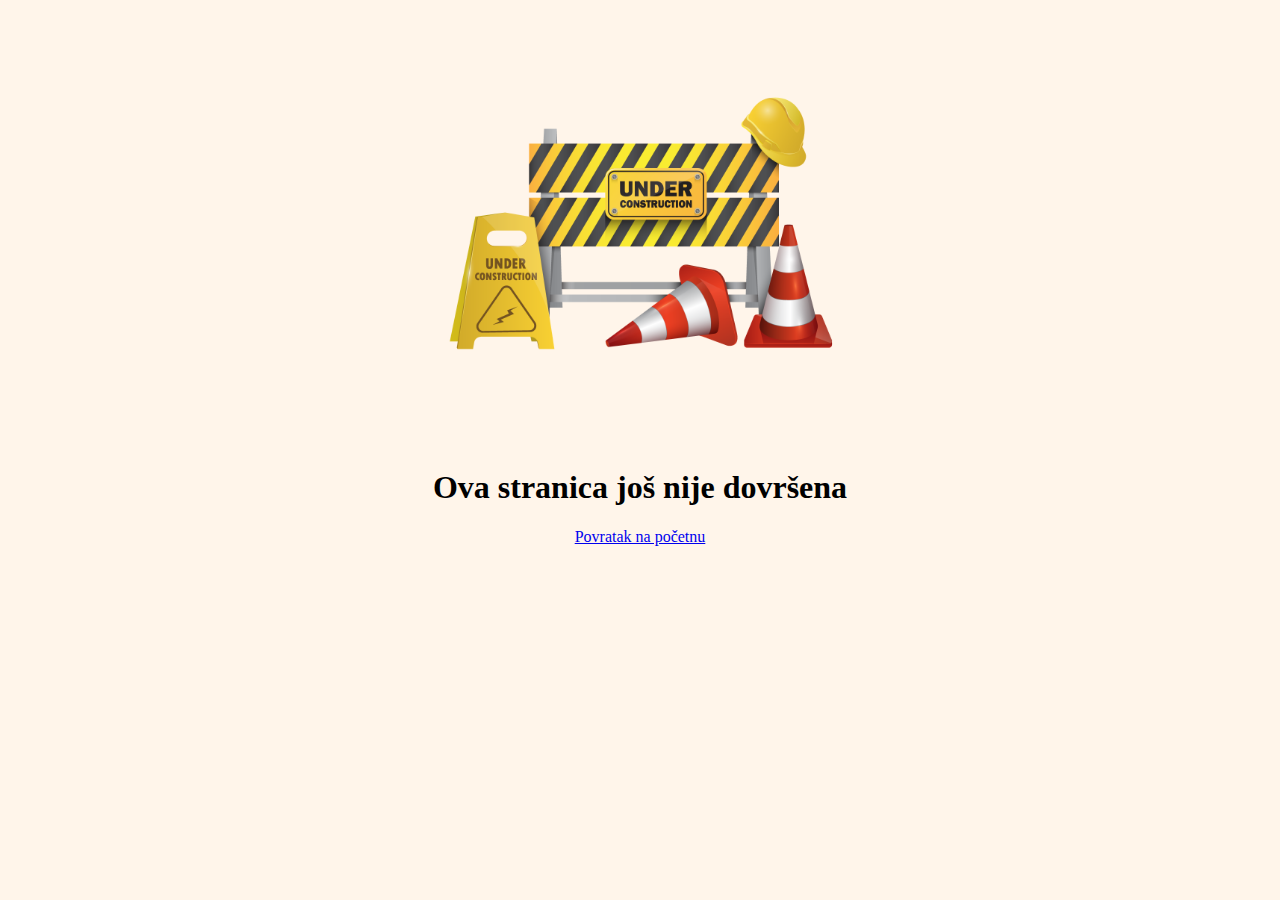
<file: construction/index.html>
<!DOCTYPE html>
<html lang="en">
  <head>
    <meta charset="UTF-8" />
    <meta name="viewport" content="width=device-width, initial-scale=1.0" />
    <link rel="stylesheet" type="text/css" href="styles.css" />

    <title>Document</title>
  </head>
  <body>
    <img src="vector.png" />
    <h1>Ova stranica još nije dovršena</h1>
    <a href="javascript:history.back()">Povratak na početnu</a>
  </body>
</html>
</file>
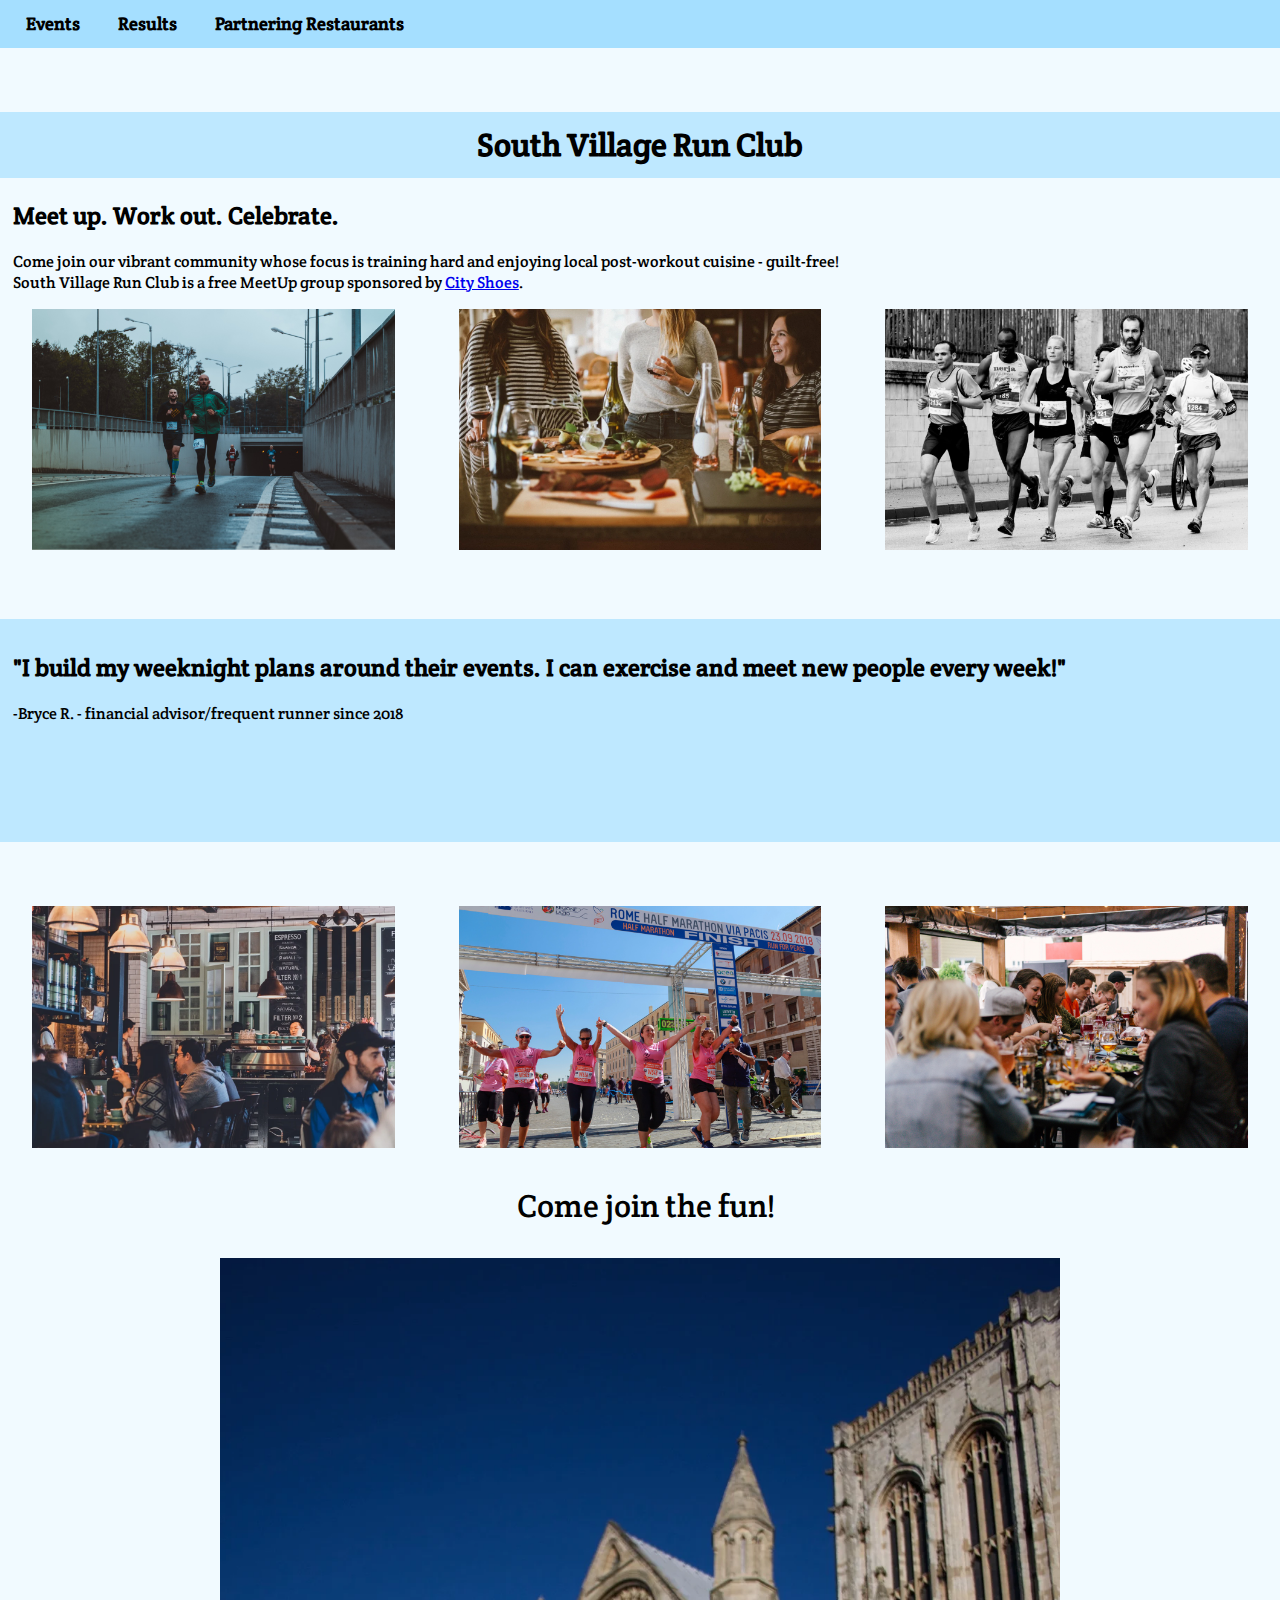
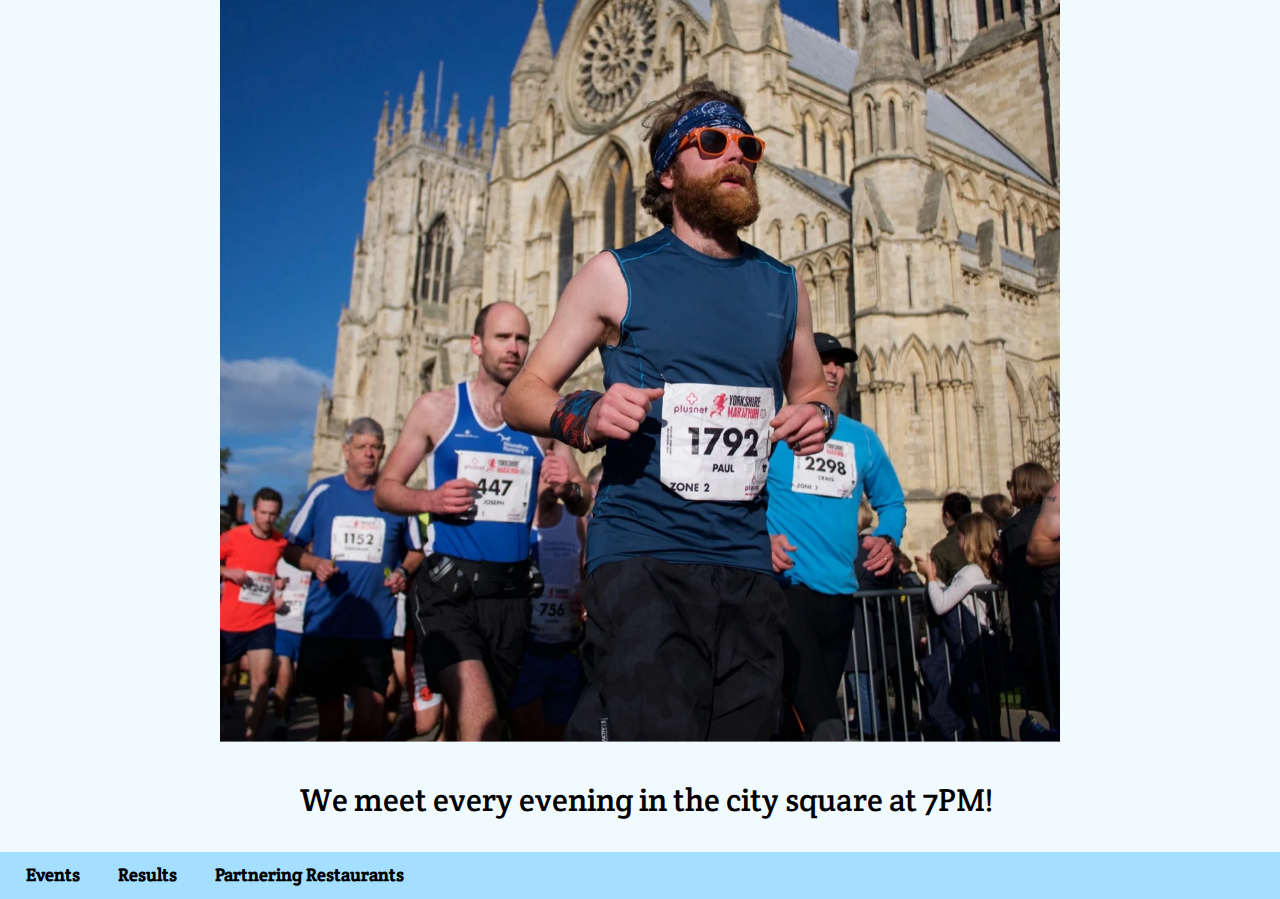
<file: projekt1/index.html>
<!DOCTYPE html>
<html lang="en">
  <head>
    <meta charset="UTF-8" />
    <meta name="viewport" content="width=device-width, initial-scale=1.0" />
    <link href="style.css" type="text/css" rel="stylesheet" />
    <link rel="preconnect" href="https://fonts.googleapis.com" />
    <link rel="preconnect" href="https://fonts.gstatic.com" crossorigin />
    <link
      href="https://fonts.googleapis.com/css2?family=Crete+Round:ital@0;1&display=swap"
      rel="stylesheet"
    />
    <title>South Village Run Club</title>
  </head>

  <body>
    <div class="nav">
      <a href="#">Events</a>
      <a href="#">Results</a>
      <a href="#">Partnering Restaurants</a>
    </div>

    <h1>South Village Run Club</h1>

    <h2>Meet up. Work out. Celebrate.</h2>
    <p id="bijeli">
      Come join our vibrant community whose focus is training hard and enjoying local post-workout
      cuisine - guilt-free!<br />

      South Village Run Club is a free MeetUp group sponsored by <a href="#">City Shoes</a>.
    </p>

    <div class="trislike">
      <div class="slika">
        <img src="prva.jpg" />
      </div>
      <div class="slika">
        <img src="druga.webp" />
      </div>
      <div class="slika">
        <img src="treca.jpg" />
      </div>
    </div>

    <div class="drugitekst">
      <h2>
        "I build my weeknight plans around their events. I can exercise and meet new people every
        week!"
      </h2>
      <p>-Bryce R. - financial advisor/frequent runner since 2018</p>
    </div>

    <div class="trislike">
      <div class="slika">
        <img src="cetvrta.webp" />
      </div>
      <div class="slika">
        <img src="peta.jpg" />
      </div>
      <div class="slika">
        <img src="sesta.jpg" />
      </div>
    </div>

    <div class="sliketekst">
      <div class="slike">
        <p>Come join the fun!</p>
        <img src="sedma.webp" />
        <p>We meet every evening in the city square at 7PM!</p>
      </div>
    </div>

    <div class="nav">
      <a href="#">Events</a>
      <a href="#">Results</a>
      <a href="#">Partnering Restaurants</a>
    </div>
  </body>
</html>
</file>
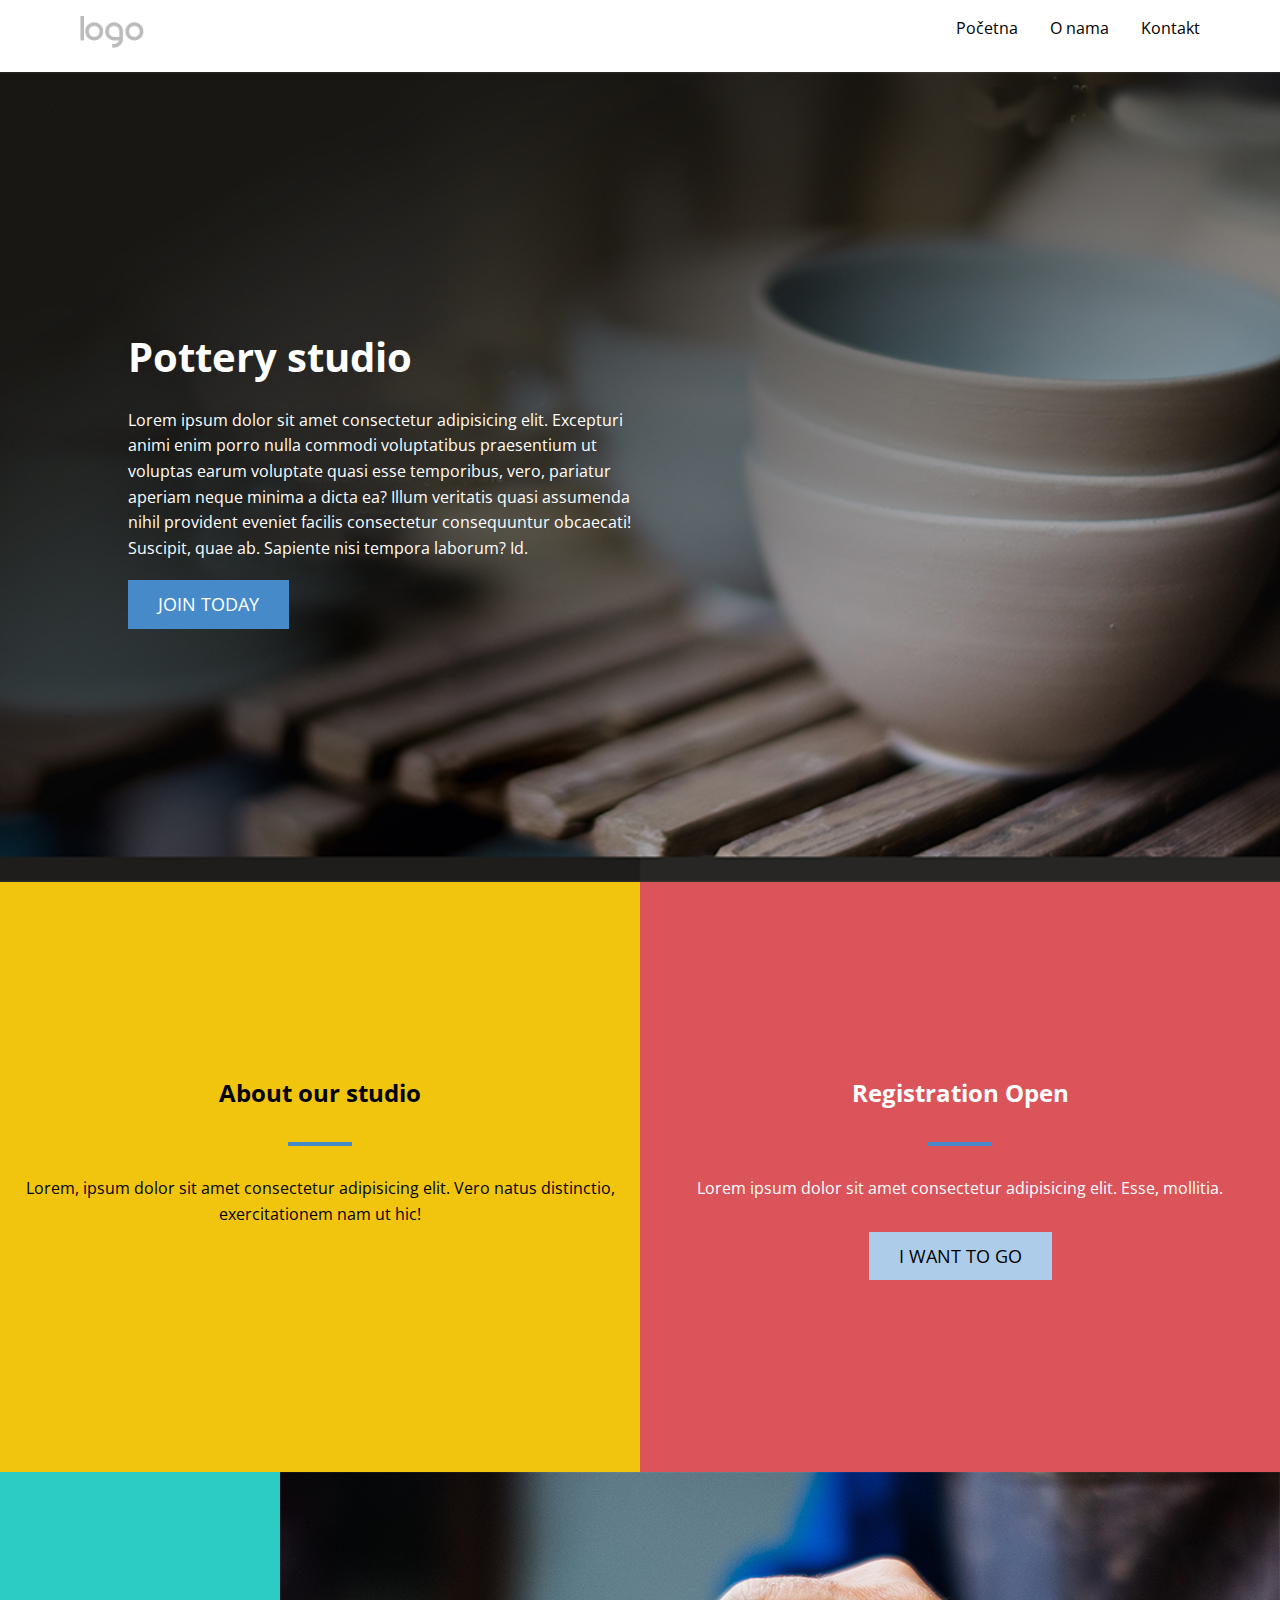
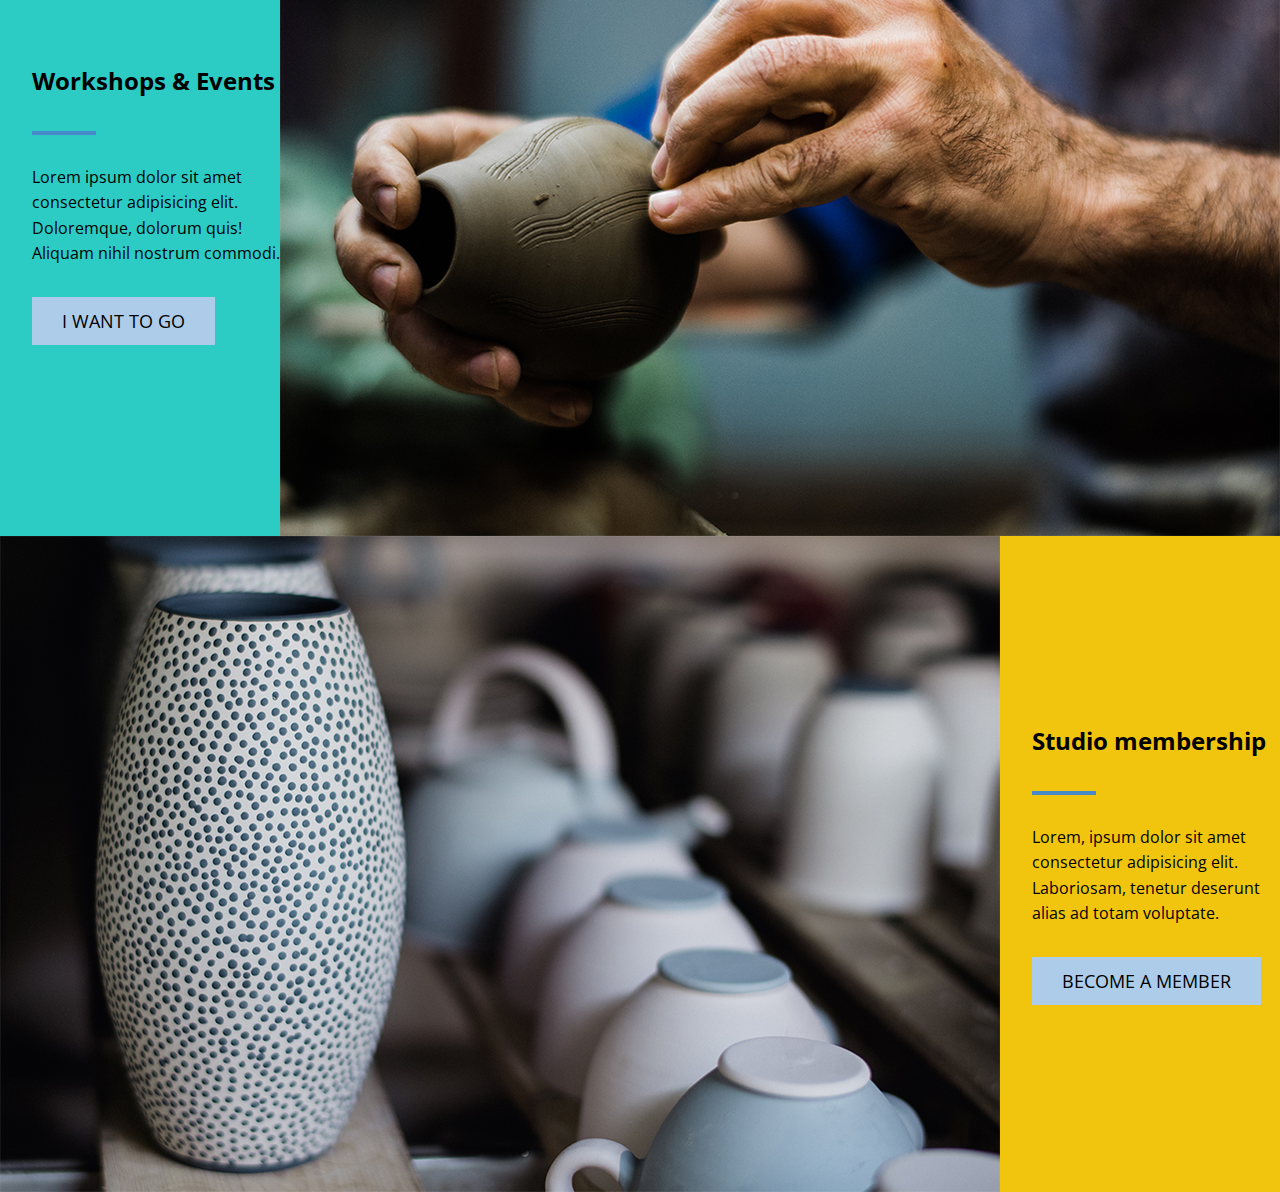
<file: projekt3/index.html>
<!DOCTYPE html>
<html lang="en">
  <head>
    <meta charset="UTF-8" />
    <meta name="viewport" content="width=device-width, initial-scale=1.0" />
    <title>Document</title>
    <link rel="stylesheet" href="style.css" />
    <link
      href="https://fonts.googleapis.com/css2?family=Open+Sans:ital,wght@0,300..800;1,300..800&display=swap"
      rel="stylesheet"
    />
  </head>
  <body>
    <header>
      <a href="#"><img src="./slike/logo.png" alt="logo" /></a>
      <nav>
        <ul>
          <li><a href="#">Početna</a></li>
          <li><a href="#">O nama</a></li>
          <li><a href="#">Kontakt</a></li>
        </ul>
      </nav>
    </header>
    <main>
      <section class="section1">
        <div class="section1-content">
          <h1>Pottery studio</h1>
          <p>
            Lorem ipsum dolor sit amet consectetur adipisicing elit. Excepturi animi enim porro
            nulla commodi voluptatibus praesentium ut voluptas earum voluptate quasi esse
            temporibus, vero, pariatur aperiam neque minima a dicta ea? Illum veritatis quasi
            assumenda nihil provident eveniet facilis consectetur consequuntur obcaecati! Suscipit,
            quae ab. Sapiente nisi tempora laborum? Id.
          </p>
          <button class="btn1">JOIN TODAY</button>
        </div>
      </section>
      <section class="section2">
        <div class="section2-content">
          <h2>About our studio</h2>
          <hr class="hor-rule" />
          <p>
            Lorem, ipsum dolor sit amet consectetur adipisicing elit. Vero natus distinctio,
            exercitationem nam ut hic!
          </p>
        </div>
        <div class="section2-content">
          <h2>Registration Open</h2>
          <hr class="hor-rule" />
          <p>Lorem ipsum dolor sit amet consectetur adipisicing elit. Esse, mollitia.</p>
          <button class="btn2">I WANT TO GO</button>
        </div>
      </section>
      <section class="section3">
        <div class="section3-content">
          <h2>Workshops & Events</h2>
          <hr class="hor-rule" />
          <p>
            Lorem ipsum dolor sit amet consectetur adipisicing elit. Doloremque, dolorum quis!
            Aliquam nihil nostrum commodi.
          </p>
          <button class="btn2">I WANT TO GO</button>
        </div>
        <img src="./slike/sidea.png" alt="sidea" />
      </section>
      <section class="section4">
        <img src="./slike/vaza.png" alt="vaza" />
        <div class="section4-content">
          <h2>Studio membership</h2>
          <hr class="hor-rule" />
          <p>
            Lorem, ipsum dolor sit amet consectetur adipisicing elit. Laboriosam, tenetur deserunt
            alias ad totam voluptate.
          </p>
          <button class="btn2">BECOME A MEMBER</button>
        </div>
      </section>
    </main>
  </body>
</html>
</file>
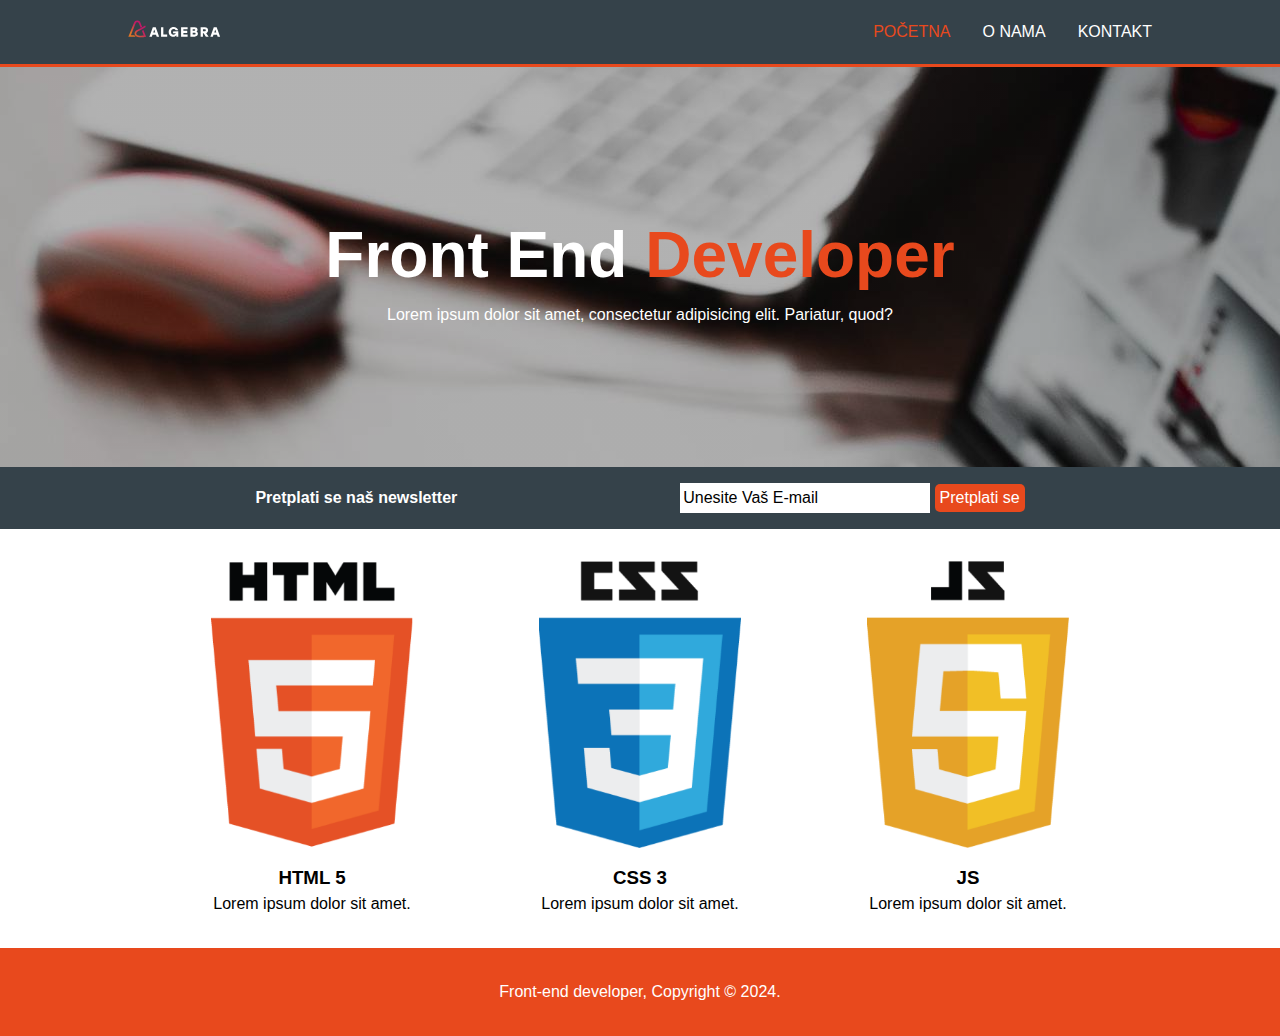
<file: projekt4/index.html>
<!DOCTYPE html>
<html lang="en">
  <head>
    <meta charset="UTF-8" />
    <meta name="viewport" content="width=device-width, initial-scale=1.0" />
    <title>Document</title>
    <link rel="stylesheet" href="style.css" />
  </head>
  <body>
    <header>
      <div class="container header">
        <a href="./index.html"><img src="./slike/algebra.svg" alt="logo" /></a>
        <nav>
          <ul>
            <li><a href="./index.html" class="active">Početna</a></li>
            <li><a href="./onama.html">O nama</a></li>
            <li><a href="./kontakt.html">Kontakt</a></li>
          </ul>
        </nav>
      </div>
    </header>
    <main>
      <section id="showcase">
        <div class="container">
          <h1>Front End <span>Developer</span></h1>
          <p>Lorem ipsum dolor sit amet, consectetur adipisicing elit. Pariatur, quod?</p>
        </div>
      </section>
      <section id="newsletter">
        <div class="container">
          <h2>Pretplati se naš newsletter</h2>
          <form>
            <input type="email" name="email" placeholder="Unesite Vaš E-mail" />
            <button class="btn">Pretplati se</button>
          </form>
        </div>
      </section>
      <section id="boxes">
        <div class="container">
          <div class="kutija">
            <img src="./slike/html5.png" alt="html" />
            <h3>HTML 5</h3>
            <p>Lorem ipsum dolor sit amet.</p>
          </div>
          <div class="kutija">
            <img src="./slike/css3.png" alt="css3" />
            <h3>CSS 3</h3>
            <p>Lorem ipsum dolor sit amet.</p>
          </div>
          <div class="kutija">
            <img src="./slike/js.png" alt="js" />
            <h3>JS</h3>
            <p>Lorem ipsum dolor sit amet.</p>
          </div>
        </div>
      </section>
    </main>
    <footer>
      <p>Front-end developer, Copyright &copy; 2024.</p>
    </footer>
  </body>
</html>
</file>
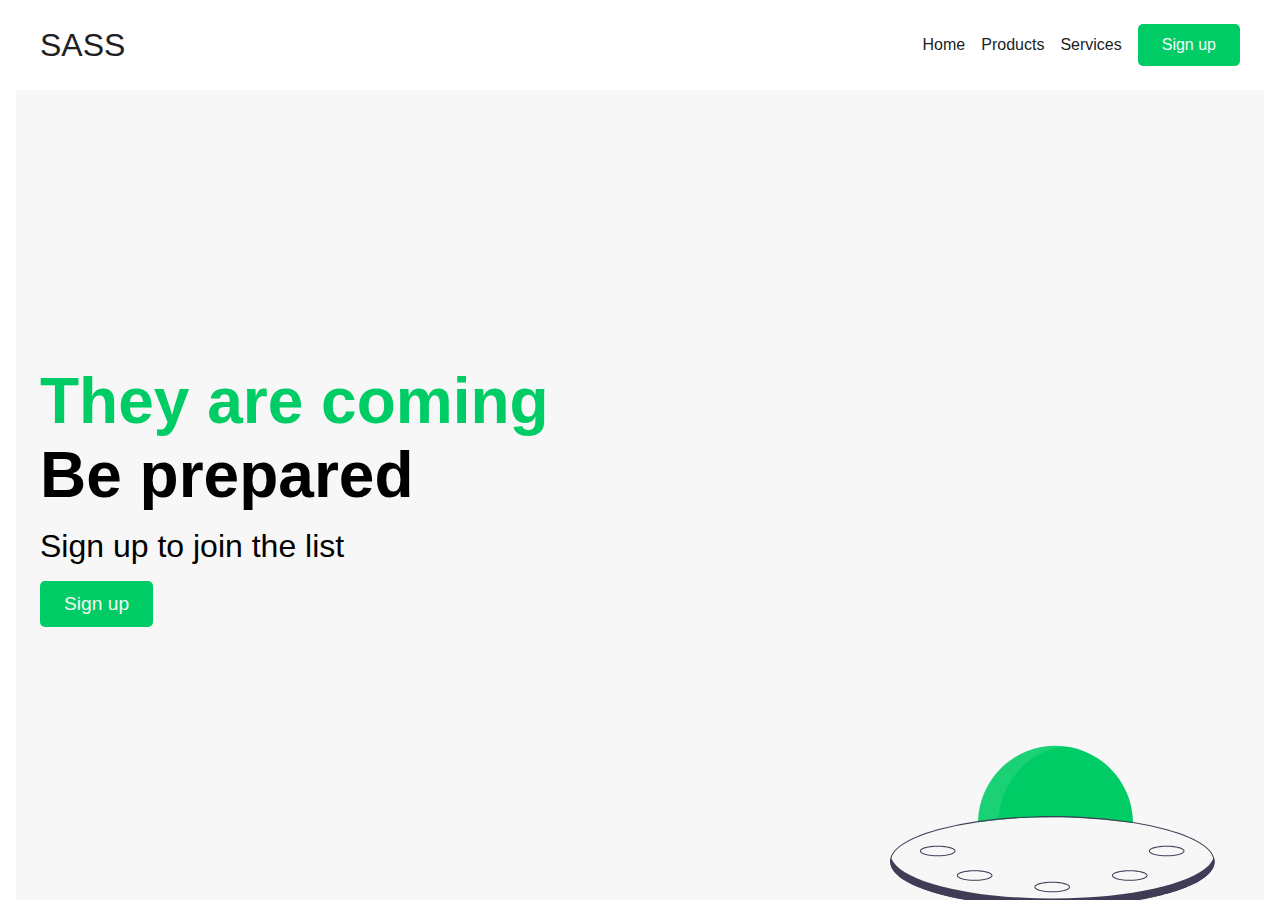
<file: projekt6/index.html>
<!DOCTYPE html>
<html lang="en">
  <head>
    <meta charset="UTF-8" />
    <meta name="viewport" content="width=device-width, initial-scale=1.0" />
    <title>Document</title>
    <link rel="stylesheet" href="css/styles.min.css" />
  </head>
  <body>
    <header class="navbar">
      <a href="#" class="navbar__logo">SASS</a>
      <nav class="navbar__menu">
        <a href="#" class="navbar__menu--links">Home</a>
        <a href="#" class="navbar__menu--links">Products</a>
        <a href="#" class="navbar__menu--links">Services</a>
        <a href="#" class="navbar__menu--links">Sign up</a>
      </nav>
    </header>

    <main class="main">
      <section class="main__container">
        <div class="main__container--left">
          <h1>They are coming</h1>
          <h2>Be prepared</h2>
          <p>Sign up to join the list</p>
          <button class="main__container--left-button">Sign up</button>
        </div>
        <div class="main__container--right">
          <img src="shutle.svg" alt="alien" class="main__container--right-img" />
        </div>
      </section>
    </main>
  </body>
</html>
</file>
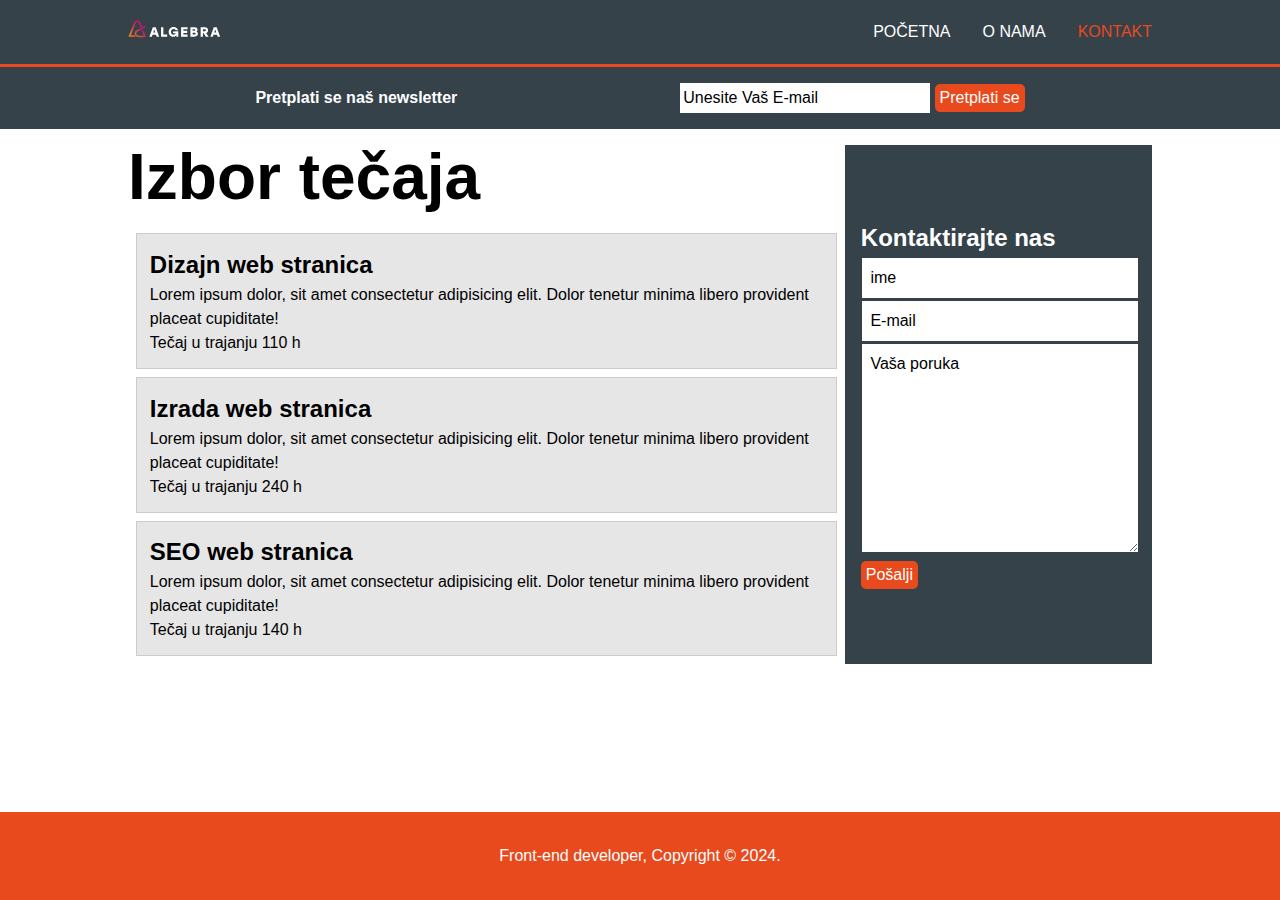
<file: projekt4/kontakt.html>
<!DOCTYPE html>
<html lang="en">
  <head>
    <meta charset="UTF-8" />
    <meta name="viewport" content="width=device-width, initial-scale=1.0" />
    <title>Document</title>
    <link rel="stylesheet" href="style.css" />
  </head>
  <body>
    <header>
      <div class="container header">
        <a href="./index.html"><img src="./slike/algebra.svg" alt="logo" /></a>
        <nav>
          <ul>
            <li><a href="./index.html">Početna</a></li>
            <li><a href="./onama.html">O nama</a></li>
            <li><a href="./kontakt.html" class="active">Kontakt</a></li>
          </ul>
        </nav>
      </div>
    </header>
    <main>
      <section id="newsletter">
        <div class="container">
          <h2>Pretplati se naš newsletter</h2>
          <form>
            <input type="email" name="email" placeholder="Unesite Vaš E-mail" />
            <button class="btn">Pretplati se</button>
          </form>
        </div>
      </section>
      <section id="kontakt">
        <div class="container">
          <article>
            <h1>Izbor tečaja</h1>
            <ul id="izbor">
              <li>
                <h2>Dizajn web stranica</h2>
                <p>
                  Lorem ipsum dolor, sit amet consectetur adipisicing elit. Dolor tenetur minima
                  libero provident placeat cupiditate!
                </p>
                <p>Tečaj u trajanju 110 h</p>
              </li>
              <li>
                <h2>Izrada web stranica</h2>
                <p>
                  Lorem ipsum dolor, sit amet consectetur adipisicing elit. Dolor tenetur minima
                  libero provident placeat cupiditate!
                </p>
                <p>Tečaj u trajanju 240 h</p>
              </li>
              <li>
                <h2>SEO web stranica</h2>
                <p>
                  Lorem ipsum dolor, sit amet consectetur adipisicing elit. Dolor tenetur minima
                  libero provident placeat cupiditate!
                </p>
                <p>Tečaj u trajanju 140 h</p>
              </li>
            </ul>
          </article>
          <aside>
            <form>
              <h2>Kontaktirajte nas</h2>
              <input type="text" placeholder="ime" />
              <input type="email" placeholder="E-mail" />
              <textarea cols="10" rows="8" placeholder="Vaša poruka"></textarea>
              <button class="btn">Pošalji</button>
            </form>
          </aside>
        </div>
      </section>
    </main>
    <footer>
      <p>Front-end developer, Copyright &copy; 2024.</p>
    </footer>
  </body>
</html>
</file>
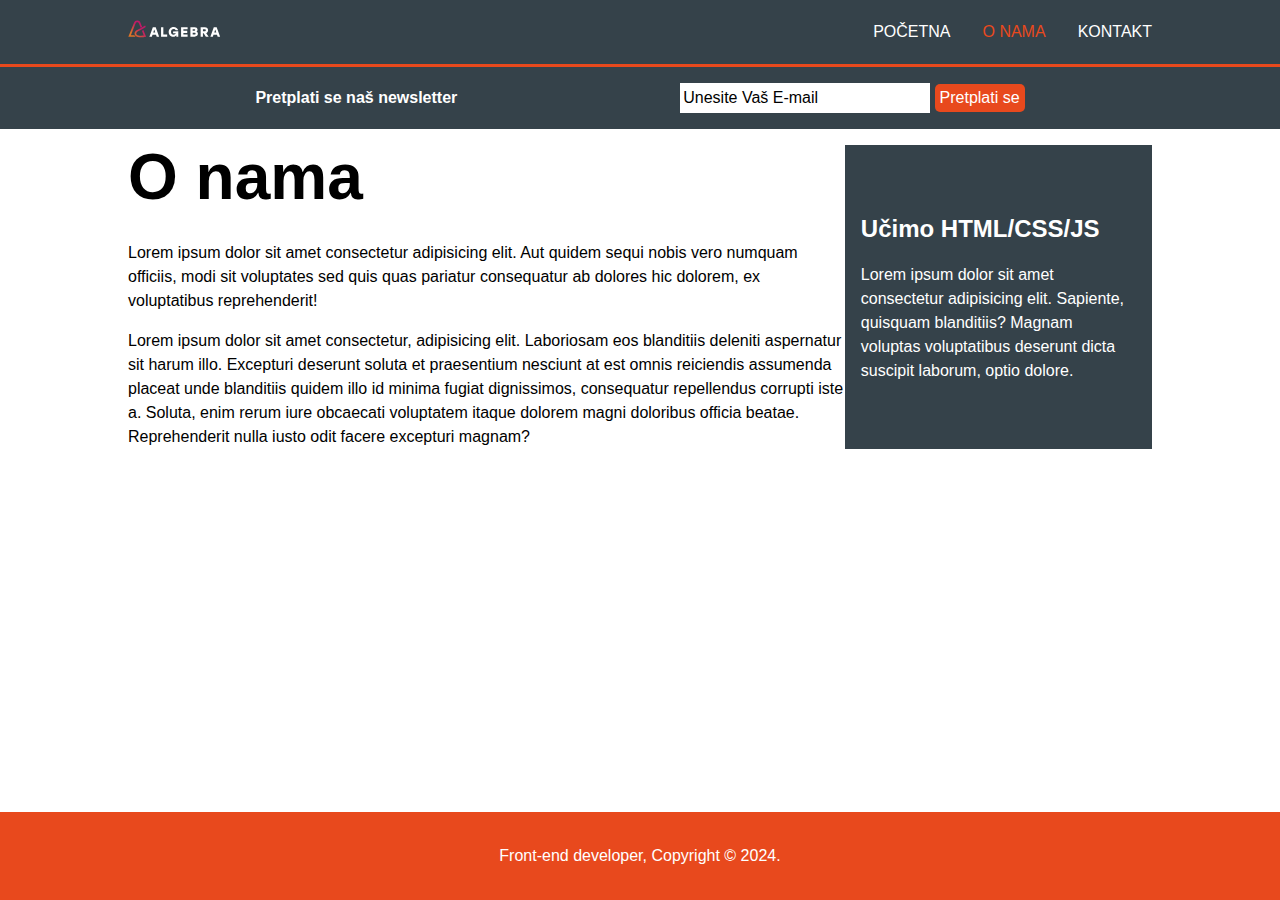
<file: projekt4/onama.html>
<!DOCTYPE html>
<html lang="en">
  <head>
    <meta charset="UTF-8" />
    <meta name="viewport" content="width=device-width, initial-scale=1.0" />
    <title>Document</title>
    <link rel="stylesheet" href="style.css" />
  </head>
  <body>
    <header>
      <div class="container header">
        <a href="./index.html"><img src="./slike/algebra.svg" alt="logo" /></a>
        <nav>
          <ul>
            <li><a href="./index.html">Početna</a></li>
            <li><a href="./onama.html" class="active">O nama</a></li>
            <li><a href="./kontakt.html">Kontakt</a></li>
          </ul>
        </nav>
      </div>
    </header>
    <main>
      <section id="newsletter">
        <div class="container">
          <h2>Pretplati se naš newsletter</h2>
          <form>
            <input type="email" name="email" placeholder="Unesite Vaš E-mail" />
            <button class="btn">Pretplati se</button>
          </form>
        </div>
      </section>
      <section id="about">
        <div class="container">
          <article>
            <h1>O nama</h1>
            <p>
              Lorem ipsum dolor sit amet consectetur adipisicing elit. Aut quidem sequi nobis vero
              numquam officiis, modi sit voluptates sed quis quas pariatur consequatur ab dolores
              hic dolorem, ex voluptatibus reprehenderit!
            </p>
            <p>
              Lorem ipsum dolor sit amet consectetur, adipisicing elit. Laboriosam eos blanditiis
              deleniti aspernatur sit harum illo. Excepturi deserunt soluta et praesentium nesciunt
              at est omnis reiciendis assumenda placeat unde blanditiis quidem illo id minima fugiat
              dignissimos, consequatur repellendus corrupti iste a. Soluta, enim rerum iure
              obcaecati voluptatem itaque dolorem magni doloribus officia beatae. Reprehenderit
              nulla iusto odit facere excepturi magnam?
            </p>
          </article>
          <aside>
            <h2>Učimo HTML/CSS/JS</h2>
            <p>
              Lorem ipsum dolor sit amet consectetur adipisicing elit. Sapiente, quisquam
              blanditiis? Magnam voluptas voluptatibus deserunt dicta suscipit laborum, optio
              dolore.
            </p>
          </aside>
        </div>
      </section>
    </main>
    <footer>
      <p>Front-end developer, Copyright &copy; 2024.</p>
    </footer>
  </body>
</html>
</file>
<file: construction/styles.css>
body {
  margin: 0;
  background-color: #fff5ea;
}
img {
  display: block;
  margin: auto;
  max-width: 35%;
}

h1 {
  text-align: center;
  font-size: 2rem;
}
a {
  display: flex;
  justify-content: center;
}
</file>
<file: projekt1/style.css>
* {
  font-family: "Crete Round";
}
.trislike {
  display: flex;
  text-align: center;
}

.slika img {
  max-width: 85%;
  height: auto;
}

.nav {
  display: flex;
  background-color: #a5dfff;
}

.nav a {
  margin: 1%;
  margin-left: 2%;
  color: black;
  text-decoration: none;
  font-weight: 800;
  font-size: 1.1rem;
}

body {
  margin: 0;
  background-color: #f1faff;
}

h1 {
  background-color: #bee8ff;
  color: black;
  margin-top: 5%;
  padding: 1% 0;
  text-align: center;
}

.sliketekst {
  display: flex;
  justify-content: center;
}

.slike {
  text-align: center;
}
.sliketekst img {
  max-width: 70%;
  height: auto;
}

.drugitekst {
  background-color: #bee8ff;
  color: black;
  margin: 5% auto;
  padding-bottom: 8%;
  padding-top: 1%;
}

h2,
p {
  margin-left: 1%;
  color: black;
}

#bijeli {
  color: black;
}

.slike p {
  font-size: 2rem;
}

@media only screen and (max-width: 600px) {
  .nav a {
    font-size: 0.8rem;
    margin: 1rem auto;
  }

  .trislike {
    flex-direction: column;
  }
  .slika img {
    max-width: 70%;
    margin: 1rem auto;
  }
}
</file>
<file: projekt3/style.css>
* {
  padding: 0;
  margin: 0;
  box-sizing: border-box;
  font-family: "Open Sans", sans-serif;
  line-height: 1.6;
  outline: none;
  border: none;
}

.hor-rule {
  width: 4rem;
  height: 4px;
  background-color: #478ac9;
  margin: 30px auto;
}

/* Header - navigacija */

header {
  display: flex;
  justify-content: space-between;
  padding: 1rem 5rem;
}

header img {
  width: 80%;
}

nav ul {
  display: flex;
  list-style: none;
  gap: 2rem;
}

nav ul a {
  text-decoration: none;
  color: black;
}

nav ul a:hover {
  color: brown;
}

/* Sekcija 1 - hero sekcija */

.section1 {
  background-image: url(./slike/section1-pozadina.png);
  height: 90vh;
  background-size: cover;
  background-position: center center;
  display: flex;
  justify-content: center;
  align-items: center;
  color: white;
}

.section1-content {
  flex-basis: 40%;
  margin-right: 40%;
}

h1 {
  font-size: 2.5rem;
  margin-bottom: 1.2rem;
}

.btn1 {
  background-color: #478ac9;
  color: white;
  padding: 10px 30px;
  cursor: pointer;
  margin-top: 1.2rem;
  font-size: 1.1rem;
}

.btn1:hover {
  background-color: #387cbd;
  color: #e6e6e6;
}

/* Sekcija 2 */

.section2 {
  display: flex;
}

.section2-content {
  padding: 15% 0;
  text-align: center;
  flex-basis: 100%;
  background-color: #f1c50e;
}

.section2-content:nth-child(2) {
  background-color: #db545a;
  color: white;
}

.btn2 {
  background-color: #adcce9;
  padding: 10px 30px;
  margin-top: 30px;
  font-size: 1.1rem;
  cursor: pointer;
}

/* Sekcija 3 i 4 */

.section3,
.section4 {
  display: flex;
  background-color: #2cccc4;
  padding-left: 2rem;
}

.section4 {
  background-color: #f1c50e;
  padding-left: 0;
}

.section3-content,
.section4-content {
  flex-basis: 33%;
  display: flex;
  flex-direction: column;
  justify-content: center;
}

.section4-content {
  padding-left: 2rem;
}

.section3 .hor-rule,
.section4 .hor-rule {
  margin-left: 0;
}

.section3 img,
.section4 img {
  flex-basis: 67%;
}

.section3 button,
.section4 button {
  align-self: flex-start;
}

@media all and (max-width: 1400px) {
}
</file>
<file: projekt4/style.css>
:root {
  --narancasta: #e8491d;
  --pozadina: #f4f4f4;
  --siva: #35424a;
}

@import url("https://fonts.googleapis.com/css2?family=Roboto:ital,wght@0,100;0,300;0,400;0,500;0,700;0,900;1,100;1,300;1,400;1,500;1,700;1,900&display=swap");

* {
  padding: 0;
  margin: 0;
  box-sizing: border-box;
  font-family: "Roboto", sans-serif;
  line-height: 1.5;
  outline: none;
  border: none;
}

html {
  height: 100%;
}

body {
  min-height: 100%;
  display: flex;
  flex-direction: column;
}

.container {
  width: 80%;
  margin: auto;
}

/* Header sekcija */

header {
  background-color: var(--siva);
  border-bottom: 3px solid var(--narancasta);
}

.header {
  display: flex;
  justify-content: space-between;
  align-items: center;
  min-height: 4rem;
}

.header img {
  width: 6rem;
  padding-bottom: 0.6rem;
}

.header ul {
  display: flex;
  list-style: none;
  gap: 2rem;
}

.header a {
  color: #fff;
  text-decoration: none;
  text-transform: uppercase;
}

.header a:hover {
  color: #ccc;
}

.header .active {
  color: var(--narancasta);
}

/* Main dio - index.html */

#showcase {
  background: linear-gradient(rgba(0, 0, 0, 0.3), rgba(0, 0, 0, 0.3)), url(./slike/showcase.jpg);
  min-height: 400px;
  color: #fff;
  text-align: center;
  display: flex;
}

h1 {
  font-size: 4rem;
}

h1 span {
  color: var(--narancasta);
}

#newsletter {
  background-color: var(--siva);
}

#newsletter .container {
  display: flex;
  color: #fff;
  justify-content: space-around;
  align-items: center;
  padding: 1rem;
}

#newsletter h2 {
  font-size: 1rem;
}

#newsletter input {
  width: 250px;
  font-size: 1rem;
  padding: 0.2rem;
}

#newsletter input::placeholder {
  color: #000;
}

.btn {
  background-color: var(--narancasta);
  color: #fff;
  padding: 2px 5px;
  cursor: pointer;
  border-radius: 5px;
  font-size: 1rem;
}

#boxes .container {
  display: flex;
  justify-content: space-evenly;
}

.kutija {
  display: flex;
  flex-direction: column;
  align-items: center;
  margin: 2rem 0;
}

.kutija img {
  max-width: 70%;
  margin-bottom: 1rem;
}

/* O nama, Kontakt - stranica */

#about .container,
#kontakt .container {
  display: flex;
}

#about article,
#kontakt article {
  flex-basis: 70%;
}

#about aside,
#kontakt aside {
  flex-basis: 30%;
  padding: 1rem;
  background-color: var(--siva);
  color: #fff;
  display: flex;
  flex-direction: column;
  justify-content: center;
  margin-top: 1rem;
}

#about p {
  padding-top: 1rem;
}

#izbor {
  list-style: none;
}

#izbor li {
  background-color: #e6e6e6;
  border: 1px solid #ccc;
  margin: 0.5rem;
  padding: 0.8rem;
}

#kontakt input,
#kontakt textarea {
  width: 100%;
  padding: 0.5rem;
  margin: 0.1rem;
  color: #000;
  font-size: 1rem;
}

#kontakt input::placeholder,
#kontakt textarea::placeholder {
  color: #000;
  font-size: 1rem;
}

/* Footer */

footer {
  text-align: center;
  background-color: var(--narancasta);
  color: #fff;
  padding: 2rem;
  margin-top: auto;
}
</file>
<file: projekt6/css/styles.min.css>
*{padding:0;margin:0;box-sizing:border-box;font-family:"Lucida Sans",sans-serif}.navbar{display:flex;align-items:center;justify-content:space-between;padding:.5rem calc((100vw - 1200px)/2);height:10vh}.navbar__logo{color:#201e1e;text-decoration:none;font-size:2rem}.navbar__menu{display:flex;align-items:center;justify-content:flex-start;gap:1rem}.navbar__menu--links{text-decoration:none;font-size:1rem;color:#201e1e;transition:color .3s ease}.navbar__menu--links:hover{color:#0c6}.navbar__menu--links:last-child{background-color:#0c6;padding:12px 24px;color:#f7f7f7;border-radius:5px;transition:all .3s ease}.navbar__menu--links:hover{color:#201e1e;background-color:#f15232}.main{background-color:#f7f7f7;height:90vh;margin:0 1rem}.main__container{display:flex;align-items:center;justify-content:center;max-width:1200px;margin:0 auto;height:100%;gap:2rem;overflow:hidden}@media all and (max-width: 768px){.main__container{flex-direction:column;height:initial;margin-top:6rem}}.main__container--left{flex-basis:70%}.main__container--left h1,.main__container--left h2{font-size:4rem}.main__container--left h1{color:#0c6}.main__container--left p{font-size:2rem;margin:1rem 0}.main__container--left-button{background-color:#0c6;padding:12px 24px;color:#f7f7f7;border-radius:5px;border:none;cursor:pointer;transition:all .3s ease;font-size:1.2rem}.main__container--left-button:hover{color:#201e1e;background-color:#f15232}.main__container--right{flex-basis:30%}.main__container--right-img{width:100%;height:100%;margin-bottom:-70vh;animation:slide-up 3s ease 1s forwards}@keyframes slide-up{0%{margin-bottom:-70vh}100%{margin-bottom:0vh}}
</file>
